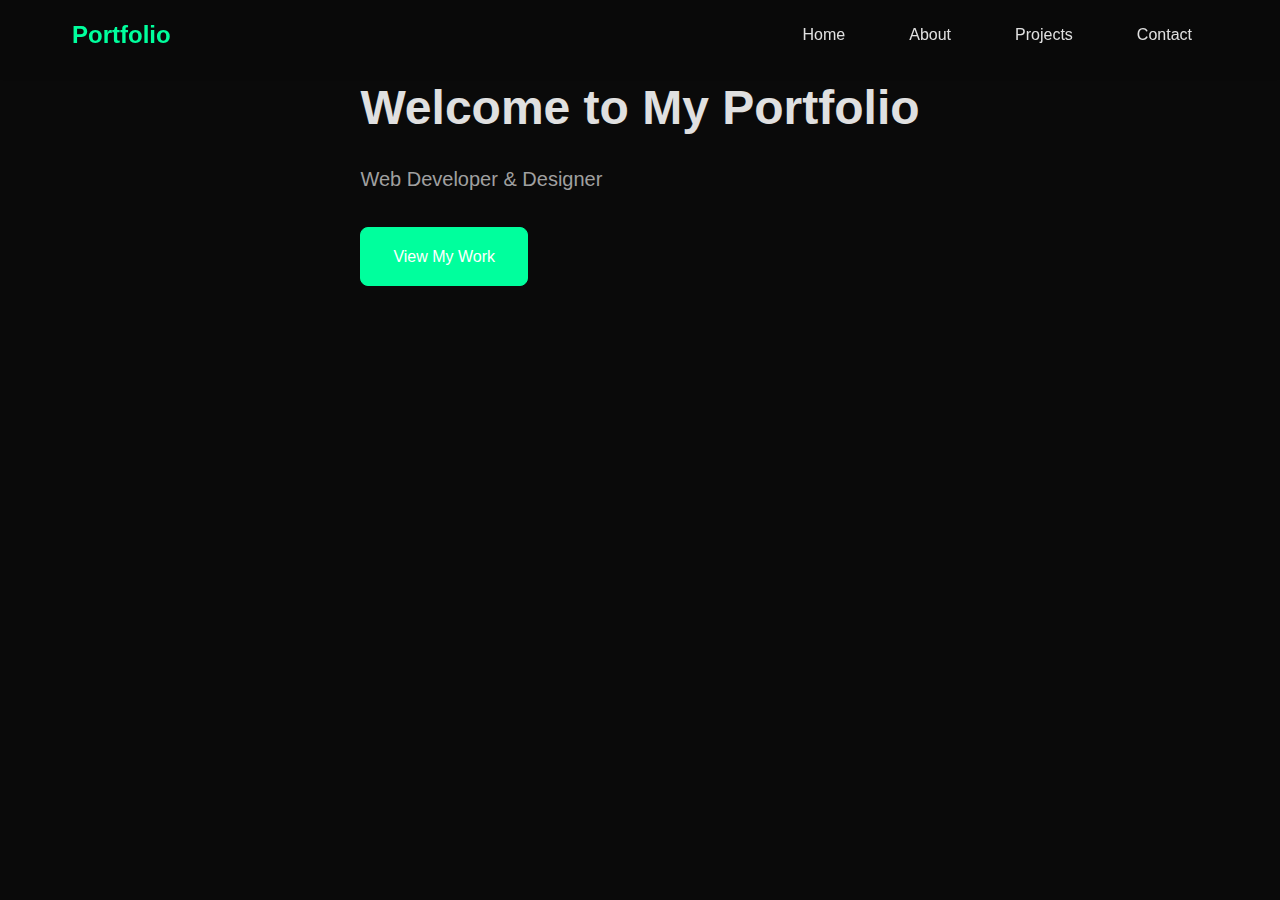
<file: index.html>
<!DOCTYPE html>
<html lang="en">
<head>
    <meta charset="UTF-8">
    <meta name="viewport" content="width=device-width, initial-scale=1.0">
    <title>My Portfolio - Home</title>
    <link rel="stylesheet" href="index.css">
    <link rel="stylesheet" href="https://cdnjs.cloudflare.com/ajax/libs/font-awesome/6.0.0/css/all.min.css">
</head>
<body>
    <!-- Navigation -->
    <nav class="navbar">
        <div class="container">
            <a href="home.html" class="logo">Portfolio</a>
            <ul class="nav-menu">
                <li><a href="main.html">Home</a></li>
                <li><a href="about.html">About</a></li>
                <li><a href="projects.html">Projects</a></li>
                <li><a href="contact.html">Contact</a></li>
            </ul>
        </div>
    </nav>

    <!-- Hero Section -->
    <section class="hero">
        <div class="container">
            <div class="hero-content">
                <h1>Welcome to My Portfolio</h1>
                <p class="subtitle">Web Developer & Designer</p>
                <a href="projects.html" class="cta-button">View My Work</a>
            </div>
        </div>
    </section>
</body>
</html>
</file>
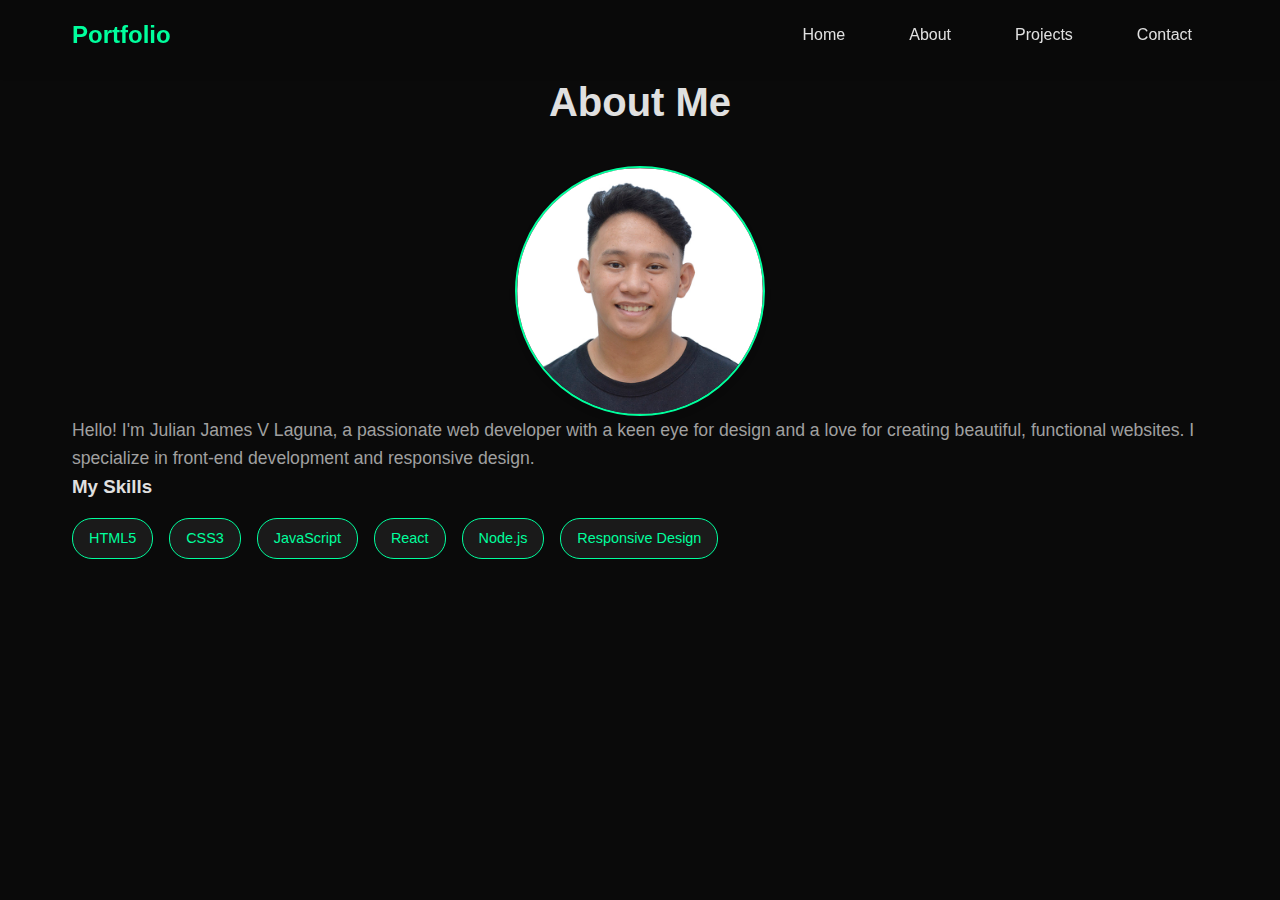
<file: about.html>
<!DOCTYPE html>
<html lang="en">
<head>
    <meta charset="UTF-8">
    <meta name="viewport" content="width=device-width, initial-scale=1.0">
    <title>My Portfolio - About</title>
    <link rel="stylesheet" href="index.css">
    <link rel="stylesheet" href="https://cdnjs.cloudflare.com/ajax/libs/font-awesome/6.0.0/css/all.min.css">
</head>
<body>
    <!-- Navigation -->
    <nav class="navbar">
        <div class="container">
            <a href="home.html" class="logo">Portfolio</a>
            <ul class="nav-menu">
                <li><a href="home.html">Home</a></li>
                <li><a href="about.html">About</a></li>
                <li><a href="projects.html">Projects</a></li>
                <li><a href="contact.html">Contact</a></li>
            </ul>
        </div>
    </nav>

    <!-- About Section -->
    <section class="about">
        <div class="container">
            <h2>About Me</h2>
            <div class="about-content">
                <div class="about-text">
                    <img class="my-image" src="myPic.jpg" alt="My Image">
                    <p>Hello! I'm Julian James V Laguna, a passionate web developer with a keen eye for design and a love for creating beautiful, functional websites. I specialize in front-end development and responsive design.</p>
                </div>
                <div class="skills">
                    <h3>My Skills</h3>
                    <div class="skill-tags">
                        <span>HTML5</span>
                        <span>CSS3</span>
                        <span>JavaScript</span>
                        <span>React</span>
                        <span>Node.js</span>
                        <span>Responsive Design</span>
                    </div>
                </div>
            </div>
        </div>
    </section>
</body>
</html>
</file>
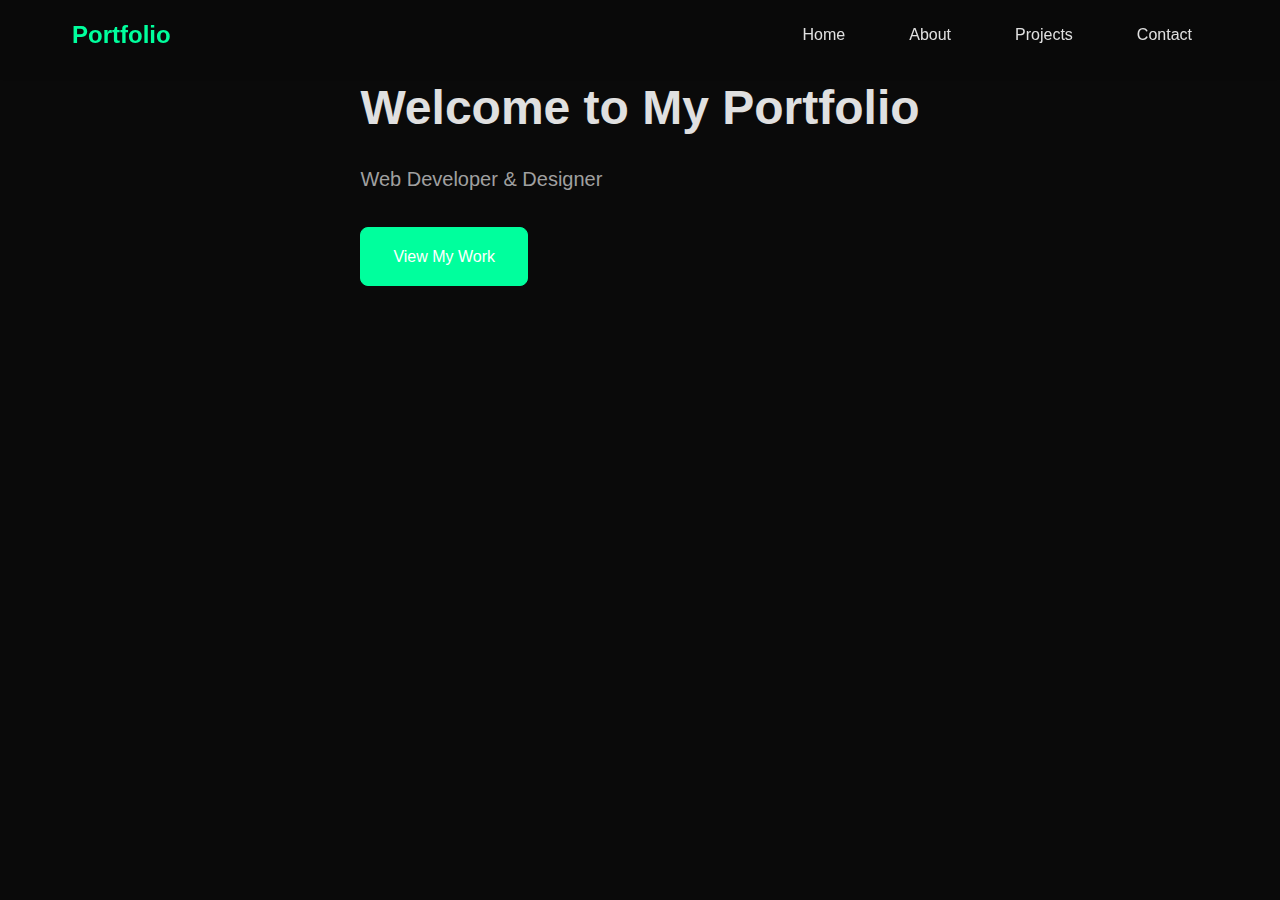
<file: home.html>
<!DOCTYPE html>
<html lang="en">
<head>
    <meta charset="UTF-8">
    <meta name="viewport" content="width=device-width, initial-scale=1.0">
    <title>My Portfolio - Home</title>
    <link rel="stylesheet" href="index.css">
    <link rel="stylesheet" href="https://cdnjs.cloudflare.com/ajax/libs/font-awesome/6.0.0/css/all.min.css">
</head>
<body>
    <!-- Navigation -->
    <nav class="navbar">
        <div class="container">
            <a href="home.html" class="logo">Portfolio</a>
            <ul class="nav-menu">
                <li><a href="home.html">Home</a></li>
                <li><a href="about.html">About</a></li>
                <li><a href="projects.html">Projects</a></li>
                <li><a href="contact.html">Contact</a></li>
            </ul>
        </div>
    </nav>

    <!-- Hero Section -->
    <section class="hero">
        <div class="container">
            <div class="hero-content">
                <h1>Welcome to My Portfolio</h1>
                <p class="subtitle">Web Developer & Designer</p>
                <a href="projects.html" class="cta-button">View My Work</a>
            </div>
        </div>
    </section>
</body>
</html>
</file>
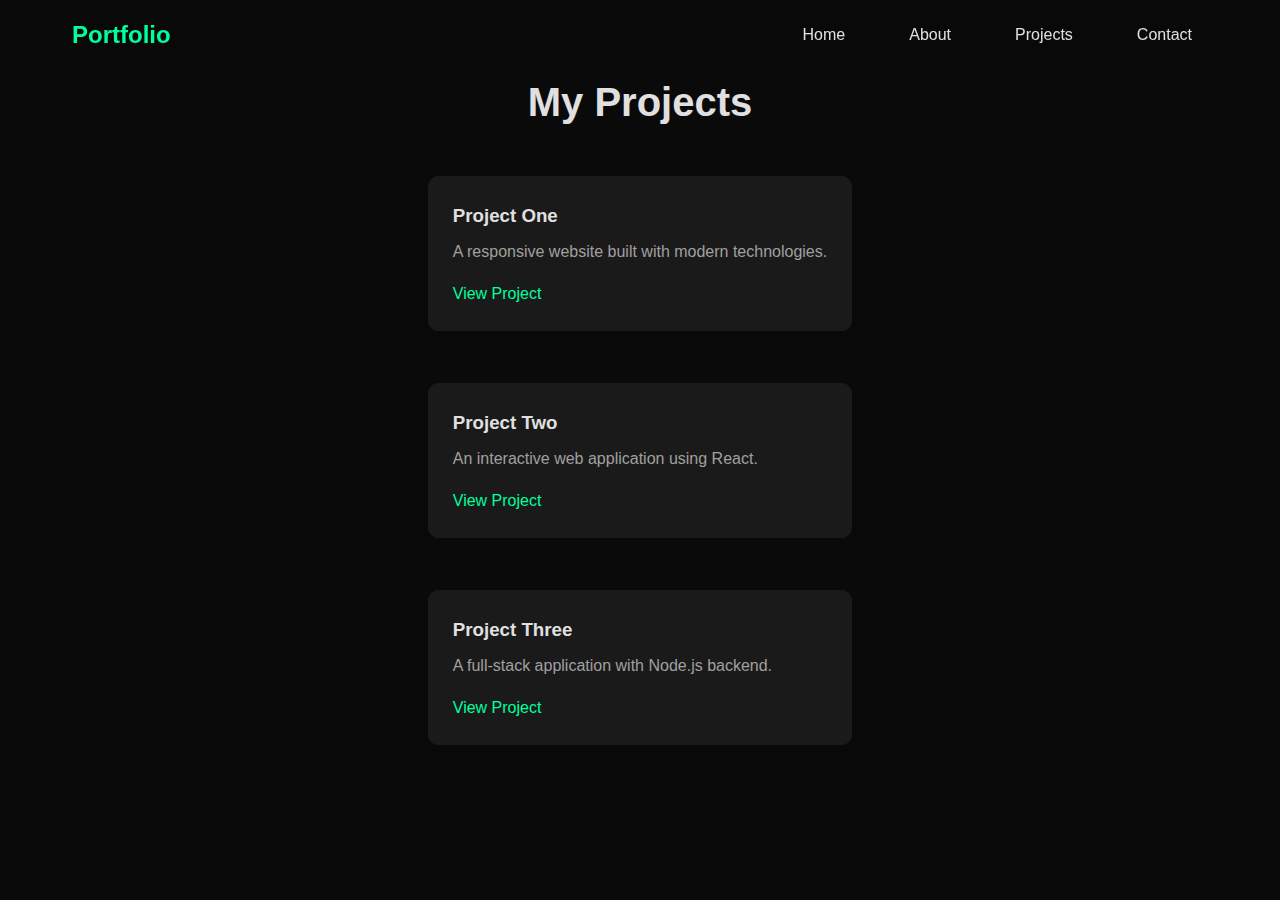
<file: projects.html>
<!DOCTYPE html>
<html lang="en">
<head>
    <meta charset="UTF-8">
    <meta name="viewport" content="width=device-width, initial-scale=1.0">
    <title>My Portfolio - Projects</title>
    <link rel="stylesheet" href="index.css">
    <link rel="stylesheet" href="https://cdnjs.cloudflare.com/ajax/libs/font-awesome/6.0.0/css/all.min.css">
</head>
<body>
    <!-- Navigation -->
    <nav class="navbar">
        <div class="container">
            <a href="home.html" class="logo">Portfolio</a>
            <ul class="nav-menu">
                <li><a href="home.html">Home</a></li>
                <li><a href="about.html">About</a></li>
                <li><a href="projects.html">Projects</a></li>
                <li><a href="contact.html">Contact</a></li>
            </ul>
        </div>
    </nav>

    <!-- Projects Section -->
    <section class="projects">
        <div class="container">
            <h2>My Projects</h2>
            <div class="project-grid">
                <div class="project-card">
                    <h3>Project One</h3>
                    <p>A responsive website built with modern technologies.</p>
                    <a href="#" class="project-link">View Project</a>
                </div>
                <div class="project-card">  
                    <h3>Project Two</h3>
                    <p>An interactive web application using React.</p>
                    <a href="#" class="project-link">View Project</a>
                </div>
                <div class="project-card">
                    <h3>Project Three</h3>
                    <p>A full-stack application with Node.js backend.</p>
                    <a href="#" class="project-link">View Project</a>
                </div>
            </div>
        </div>
    </section>
</body>
</html>
</file>
<file: index.css>
/* Reset and Base Styles */
* {
    margin: 0;
    padding: 0;
    box-sizing: border-box;
}

:root {
    --primary-color: #00ff9d;
    --secondary-color: #00cc7e;
    --text-color: #e0e0e0;
    --light-text: #a0a0a0;
    --background: #0a0a0a;
    --section-bg: #1a1a1a;
    --transition: all 0.3s ease;
    --hover-glow: 0 0 20px rgba(0, 255, 157, 0.3);
    --navbar-height: 70px;
}

html, body {
    height: 100%;
    overflow: hidden;
}

body {
    font-family: 'Inter', -apple-system, BlinkMacSystemFont, 'Segoe UI', Roboto, sans-serif;
    line-height: 1.6;
    color: var(--text-color);
    background: var(--background);
}

.container {
    max-width: 1200px;
    margin: 0 auto;
    padding: 0 2rem;
    height: 100%;
}

/* Navigation */
.navbar {
    position: fixed;
    top: 0;
    left: 0;
    right: 0;
    background: rgba(10, 10, 10, 0.95);
    backdrop-filter: blur(10px);
    box-shadow: 0 2px 10px rgba(0, 0, 0, 0.1);
    z-index: 1000;
    height: var(--navbar-height);
}

.navbar .container {
    display: flex;
    justify-content: space-between;
    align-items: center;
    height: 100%;
}

.logo {
    font-size: 1.5rem;
    font-weight: 700;
    color: var(--primary-color);
    text-decoration: none;
    transition: var(--transition);
}

.logo:hover {
    color: var(--secondary-color);
}

.nav-menu {
    display: flex;
    list-style: none;
    gap: 2rem;
}

.nav-menu a {
    text-decoration: none;
    color: var(--text-color);
    font-weight: 500;
    transition: var(--transition);
    padding: 0.5rem 1rem;
    border-radius: 4px;
}

.nav-menu a:hover {
    color: var(--primary-color);
    background: var(--section-bg);
    box-shadow: var(--hover-glow);
}

/* Enhanced Hover Effects */
.nav-menu a {
    position: relative;
    overflow: hidden;
}

.nav-menu a::after {
    content: '';
    position: absolute;
    bottom: 0;
    left: 0;
    width: 0;
    height: 2px;
    background: var(--primary-color);
    transition: var(--transition);
}

.nav-menu a:hover::after {
    width: 100%;
}

/* Main Content Sections */
.hero, .about, .projects, .contact {
    height: 100vh;
    padding-top: var(--navbar-height);
    display: flex;
    align-items: center;
    overflow: hidden;
}

.hero-content, .about-content, .project-grid, .contact-content {
    max-height: calc(100vh - var(--navbar-height));
    overflow-y: auto;
    scrollbar-width: thin;
    scrollbar-color: var(--primary-color) var(--section-bg);
}

.hero h1 {
    font-size: 3rem;
    margin-bottom: 1rem;
    color: var(--text-color);
}

.subtitle {
    font-size: 1.25rem;
    color: var(--light-text);
    margin-bottom: 2rem;
}

.cta-button {
    display: inline-block;
    padding: 1rem 2rem;
    background: var(--primary-color);
    color: white;
    text-decoration: none;
    border-radius: 8px;
    font-weight: 500;
    transition: var(--transition);
}

.cta-button:hover {
    background: var(--secondary-color);
    transform: translateY(-2px);
}

/* Glowing effects for buttons and cards */
.cta-button {
    position: relative;
    overflow: hidden;
    border: 1px solid var(--primary-color);
}

.cta-button:hover {
    box-shadow: var(--hover-glow);
}

.about h2 {
    font-size: 2.5rem;
    margin-bottom: 2rem;
    text-align: center;
}

.about-text p {
    color: var(--light-text);
    font-size: 1.1rem;
}

.skills h3 {
    margin-bottom: 1rem;
}

.skill-tags {
    display: flex;
    flex-wrap: wrap;
    gap: 1rem;
}

.skill-tags span {
    padding: 0.5rem 1rem;
    background: var(--section-bg);
    border-radius: 20px;
    font-size: 0.9rem;
    color: var(--primary-color);
    transition: var(--transition);
}

.skill-tags span:hover {
    background: var(--primary-color);
    color: white;
    transform: translateY(-2px);
}

/* Project card enhancements */
.skill-tags span {
    border: 1px solid var(--primary-color);
}

.skill-tags span:hover {
    box-shadow: var(--hover-glow);
}

.projects h2 {
    font-size: 2.5rem;
    margin-bottom: 2rem;
    text-align: center;
}

.project-grid {
    display: grid;
    grid-template-columns: repeat(auto-fit, minmax(300px, 1fr));
    gap: 2rem;
}

.project-card {
    margin: 10px;
    background: var(--section-bg);
    border-radius: 10px;
    overflow: hidden;
    box-shadow: 0 4px 6px rgba(0, 0, 0, 0.1);
    transition: var(--transition);
    border: 1px solid var(--section-bg);
}

.project-card:hover {
    transform: translateY(-5px);
    box-shadow: var(--hover-glow);
    border-color: var(--primary-color);
}

.project-card img {
    width: 100%;
    height: 200px;
    object-fit: cover;
}

.project-card h3 {
    padding: 1.5rem 1.5rem 0.5rem;
}

.project-card p {
    padding: 0 1.5rem;
    color: var(--light-text);
}

.project-link {
    display: inline-block;
    margin: 1rem 1.5rem 1.5rem;
    color: var(--primary-color);
    text-decoration: none;
    font-weight: 500;
    transition: var(--transition);
}

.project-link:hover {
    color: var(--secondary-color);
}

.contact h2 {
    font-size: 2.5rem;
    margin-bottom: 2rem;
    text-align: center;
}

.contact-info {
    display: flex;
    justify-content: center;
    gap: 2rem;
    flex-wrap: wrap;
}

.contact-link {
    display: flex;
    align-items: center;
    gap: 0.5rem;
    padding: 1rem 2rem;
    background: var(--section-bg);
    color: var(--text-color);
    text-decoration: none;
    border-radius: 8px;
    transition: var(--transition);
    border: 1px solid var(--section-bg);
}

.contact-link:hover {
    background: var(--section-bg);
    color: var(--primary-color);
    border-color: var(--primary-color);
    box-shadow: var(--hover-glow);
}

.contact-link i {
    font-size: 1.2rem;
}

/* Contact icon animations */
.contact-link {
    position: relative;
    overflow: hidden;
}

.contact-link i {
    transition: var(--transition);
}

.contact-link:hover i {
    transform: scale(1.2);
    color: var(--primary-color);
}

/* Responsive Design */
@media (max-width: 768px) {
    .navbar .container {
        flex-direction: column;
        height: auto;
        padding: 1rem;
    }

    .nav-menu {
        margin-top: 1rem;
        flex-wrap: wrap;
        justify-content: center;
    }

    .hero h1 {
        font-size: 2.5rem;
    }

    .contact-info {
        flex-direction: column;
    }

    .contact-link {
        width: 100%;
        justify-content: center;
    }
}

@media (max-width: 480px) {
    .hero h1 {
        font-size: 2rem;
    }

    .about h2,
    .projects h2,
    .contact h2 {
        font-size: 2rem;
    }

    .skill-tags {
        justify-content: center;
    }
}

/* Page transitions */
.hero, .about, .projects, .contact {
    animation: fadeIn 0.5s ease-in-out;
}

@keyframes fadeIn {
    from {
        opacity: 0;
        transform: translateY(20px);
    }
    to {
        opacity: 1;
        transform: translateY(0);
    }
}

/* Project card enhancements */
.project-card {
    position: relative;
    overflow: hidden;
}

.project-card::before {
    content: '';
    position: absolute;
    top: 0;
    left: 0;
    width: 100%;
    height: 100%;
    background: linear-gradient(45deg, var(--primary-color), transparent);
    opacity: 0;
    transition: var(--transition);
}

.project-card:hover::before {
    opacity: 0.1;
}

/* Logo animation */
.logo {
    position: relative;
    overflow: hidden;
}

.logo::before {
    content: '';
    position: absolute;
    top: 50%;
    left: 50%;
    width: 0;
    height: 0;
    background: var(--primary-color);
    border-radius: 50%;
    transform: translate(-50%, -50%);
    opacity: 0;
    transition: var(--transition);
}

.logo:hover::before {
    width: 200px;
    height: 200px;
    opacity: 0.1;
}

/* Custom scrollbar */
.hero-content::-webkit-scrollbar,
.about-content::-webkit-scrollbar,
.project-grid::-webkit-scrollbar,
.contact-content::-webkit-scrollbar {
    width: 6px;
}

.hero-content::-webkit-scrollbar-track,
.about-content::-webkit-scrollbar-track,
.project-grid::-webkit-scrollbar-track,
.contact-content::-webkit-scrollbar-track {
    background: var(--section-bg);
}

.hero-content::-webkit-scrollbar-thumb,
.about-content::-webkit-scrollbar-thumb,
.project-grid::-webkit-scrollbar-thumb,
.contact-content::-webkit-scrollbar-thumb {
    background-color: var(--primary-color);
    border-radius: 3px;
}

/* Remove footer styles */
footer {
    display: none;
}

/* Remove footer padding adjustment */
.hero, .about, .projects, .contact {
    padding-bottom: 0;
}

.my-image {
    display: block;
    margin: 0 auto;
    max-width: 250px;
    width: 100%;
    height: 250px;
    object-fit: cover;
    border-radius: 50%;
    box-shadow: 0 4px 6px rgba(0, 0, 0, 0.1);
    transition: var(--transition);
    border: 2px solid var(--primary-color);
}

.my-image:hover {
    transform: scale(1.02);
    box-shadow: var(--hover-glow);
    border-color: var(--secondary-color);
}

/* Responsive image sizes */
@media (max-width: 1024px) {
    .my-image {
        max-width: 220px;
        height: 220px;
    }
}

@media (max-width: 768px) {
    .my-image {
        max-width: 200px;
        height: 200px;
    }
}

@media (max-width: 480px) {
    .my-image {
        max-width: 180px;
        height: 180px;
    }
}

@media (max-width: 320px) {
    .my-image {
        max-width: 150px;
        height: 150px;
    }
}
</file>
